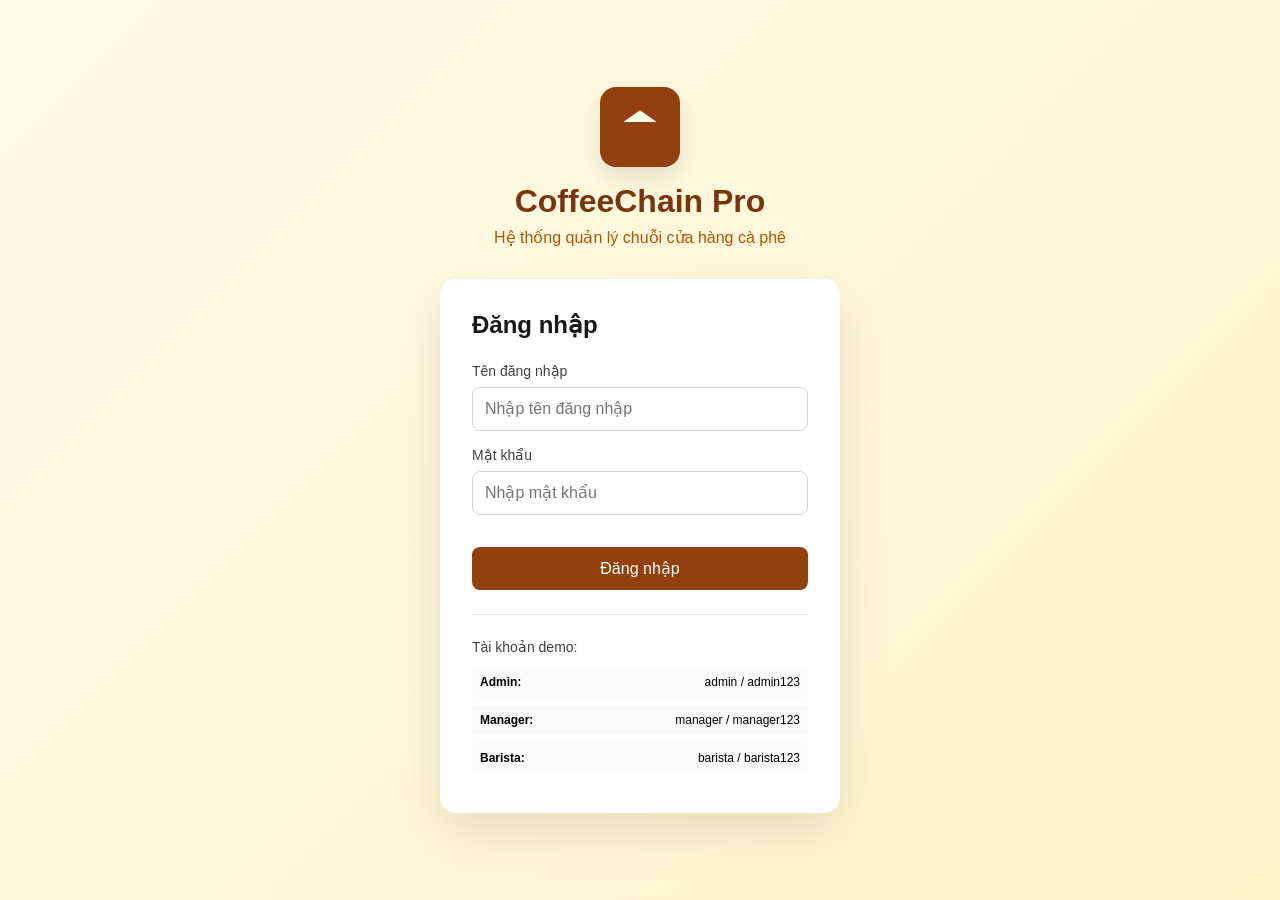
<file: index.html>
<!doctype html>
<html lang="vi">
  <head>
    <meta charset="UTF-8" />
    <meta name="viewport" content="width=device-width, initial-scale=1.0" />
    <title>CoffeeChain Pro Manager</title>
    <link rel="stylesheet" href="style.css" />
  </head>
  <body>
    <!-- Login Page -->
    <div id="loginPage" class="login-page">
      <div class="login-container">
        <div class="login-logo">
          <div class="login-logo-icon">
            <svg viewBox="0 0 24 24">
              <path
                d="M2 21h20M6 18V9M10 18V9M14 18V9M18 18V9M12 2L2 9h20L12 2z"
              />
            </svg>
          </div>
          <h1 class="login-title">CoffeeChain Pro</h1>
          <p class="login-subtitle">Hệ thống quản lý chuỗi cửa hàng cà phê</p>
        </div>
        <div class="login-card">
          <h2>Đăng nhập</h2>
          <div id="loginError" class="error-message hidden"></div>
          <form id="loginForm">
            <div class="form-group">
              <label>Tên đăng nhập</label>
              <input
                type="text"
                id="username"
                required
                placeholder="Nhập tên đăng nhập"
              />
            </div>
            <div class="form-group">
              <label>Mật khẩu</label>
              <input
                type="password"
                id="password"
                required
                placeholder="Nhập mật khẩu"
              />
            </div>
            <button type="submit" class="btn btn-primary">Đăng nhập</button>
          </form>
          <div class="demo-accounts">
            <p>Tài khoản demo:</p>
            <div class="demo-account">
              <span><strong>Admin:</strong></span>
              <span>admin / admin123</span>
            </div>
            <div class="demo-account">
              <span><strong>Manager:</strong></span>
              <span>manager / manager123</span>
            </div>
            <div class="demo-account">
              <span><strong>Barista:</strong></span>
              <span>barista / barista123</span>
            </div>
          </div>
        </div>
      </div>
    </div>

    <!-- Main App -->
    <div id="appContainer" class="app-container hidden">
      <!-- Sidebar -->
      <aside id="sidebar" class="sidebar">
        <div class="sidebar-header">
          <div class="sidebar-logo">
            <svg viewBox="0 0 24 24">
              <path
                d="M2 21h20M6 18V9M10 18V9M14 18V9M18 18V9M12 2L2 9h20L12 2z"
              />
            </svg>
          </div>
          <div class="sidebar-title">
            <h1>CoffeeChain</h1>
            <p>Pro Manager</p>
          </div>
        </div>
        <nav class="sidebar-nav" id="sidebarNav"></nav>
        <div class="sidebar-footer">
          <div class="user-info">
            <div class="user-avatar" id="userAvatar">AD</div>
            <div class="user-details">
              <h3 id="userName">Admin User</h3>
              <p id="userEmail">admin@coffee.com</p>
            </div>
          </div>
          <button class="btn-logout" onclick="app.logout()">
            <svg viewBox="0 0 24 24">
              <path d="M16 17l5-5m0 0l-5-5m5 5H9m0-13a9 9 0 100 18" />
            </svg>
            Đăng xuất
          </button>
        </div>
      </aside>

      <!-- Main Content -->
      <main class="main-content" id="mainContent"></main>

      <!-- Mobile Menu Button -->
      <button class="mobile-menu-btn" onclick="app.toggleSidebar()">☰</button>
    </div>
    <script src="app.js"></script>
  </body>
</html>
</file>
<file: style.css>
* {
  margin: 0;
  padding: 0;
  box-sizing: border-box;
}

:root {
  --amber-50: #fffbeb;
  --amber-100: #fef3c7;
  --amber-300: #fcd34d;
  --amber-700: #b45309;
  --amber-800: #92400e;
  --amber-900: #78350f;
  --amber-950: #451a03;
  --neutral-50: #fafafa;
  --neutral-100: #f5f5f5;
  --neutral-200: #e5e5e5;
  --neutral-300: #d4d4d4;
  --neutral-600: #525252;
  --neutral-700: #404040;
  --neutral-900: #171717;
}

body {
  font-family:
    -apple-system, BlinkMacSystemFont, "Segoe UI", Roboto, sans-serif;
  background: var(--neutral-50);
  overflow-x: hidden;
}

.hidden {
  display: none !important;
}

/* Login Page */
.login-page {
  min-height: 100vh;
  background: linear-gradient(
    135deg,
    var(--amber-50) 0%,
    var(--amber-100) 100%
  );
  display: flex;
  align-items: center;
  justify-content: center;
  padding: 20px;
}

.login-container {
  width: 100%;
  max-width: 400px;
}

.login-logo {
  text-align: center;
  margin-bottom: 2rem;
}

.login-logo-icon {
  width: 80px;
  height: 80px;
  background: var(--amber-800);
  border-radius: 16px;
  display: inline-flex;
  align-items: center;
  justify-content: center;
  margin-bottom: 1rem;
  box-shadow: 0 10px 25px rgba(0, 0, 0, 0.1);
}

.login-logo-icon svg {
  width: 40px;
  height: 40px;
  fill: var(--amber-50);
}

.login-title {
  font-size: 2rem;
  color: var(--amber-900);
  margin-bottom: 0.5rem;
}

.login-subtitle {
  color: var(--amber-700);
}

.login-card {
  background: white;
  border-radius: 16px;
  padding: 2rem;
  box-shadow: 0 20px 50px rgba(0, 0, 0, 0.1);
}

.login-card h2 {
  font-size: 1.5rem;
  margin-bottom: 1.5rem;
  color: var(--neutral-900);
}

.form-group {
  margin-bottom: 1rem;
}

.form-group label {
  display: block;
  font-size: 0.875rem;
  font-weight: 500;
  color: var(--neutral-700);
  margin-bottom: 0.5rem;
}

.form-group input {
  width: 100%;
  padding: 0.75rem;
  border: 1px solid var(--neutral-300);
  border-radius: 8px;
  font-size: 1rem;
  transition: all 0.2s;
}

.form-group input:focus {
  outline: none;
  border-color: var(--amber-800);
  box-shadow: 0 0 0 3px rgba(146, 64, 14, 0.1);
}

.btn {
  width: 100%;
  padding: 0.75rem;
  border: none;
  border-radius: 8px;
  font-size: 1rem;
  font-weight: 500;
  cursor: pointer;
  transition: all 0.2s;
}

.btn-primary {
  background: var(--amber-800);
  color: white;
  margin-top: 1rem;
}

.btn-primary:hover {
  background: var(--amber-900);
}

.btn-primary:disabled {
  background: var(--neutral-300);
  cursor: not-allowed;
}

.error-message {
  background: #fee;
  border: 1px solid #fcc;
  color: #c33;
  padding: 0.75rem;
  border-radius: 8px;
  margin-bottom: 1rem;
  font-size: 0.875rem;
}

.demo-accounts {
  margin-top: 1.5rem;
  padding-top: 1.5rem;
  border-top: 1px solid var(--neutral-200);
}

.demo-accounts p {
  font-size: 0.875rem;
  font-weight: 500;
  margin-bottom: 0.75rem;
  color: var(--neutral-700);
}

.demo-account {
  background: var(--neutral-50);
  padding: 0.5rem;
  border-radius: 4px;
  margin-bottom: 0.5rem;
  font-size: 0.75rem;
  display: flex;
  justify-content: space-between;
}

/* Main App Layout */
.app-container {
  display: flex;
  min-height: 100vh;
}

/* Sidebar */
.sidebar {
  width: 256px;
  background: linear-gradient(
    180deg,
    var(--amber-900) 0%,
    var(--amber-950) 100%
  );
  color: var(--amber-50);
  position: fixed;
  height: 100vh;
  left: 0;
  top: 0;
  transition: transform 0.3s;
  z-index: 1000;
}

.sidebar-header {
  padding: 1.5rem;
  border-bottom: 1px solid rgba(252, 211, 77, 0.2);
  display: flex;
  align-items: center;
  gap: 0.75rem;
}

.sidebar-logo svg {
  width: 32px;
  height: 32px;
  fill: var(--amber-300);
}

.sidebar-title h1 {
  font-size: 1.125rem;
  margin-bottom: 0.25rem;
}

.sidebar-title p {
  font-size: 0.75rem;
  color: var(--amber-300);
}

.sidebar-nav {
  padding: 1rem;
}

.nav-item {
  display: flex;
  align-items: center;
  gap: 0.75rem;
  padding: 0.75rem 1rem;
  border-radius: 8px;
  color: #fcd34d;
  text-decoration: none;
  cursor: pointer;
  transition: all 0.2s;
  margin-bottom: 0.25rem;
}

.nav-item:hover {
  background: rgba(180, 83, 9, 0.5);
  color: var(--amber-50);
}

.nav-item.active {
  background: var(--amber-800);
  color: var(--amber-50);
}

.nav-item svg {
  width: 20px;
  height: 20px;
  fill: currentColor;
}

.sidebar-footer {
  position: absolute;
  bottom: 0;
  left: 0;
  right: 0;
  padding: 1rem;
  border-top: 1px solid rgba(252, 211, 77, 0.2);
}

.user-info {
  display: flex;
  align-items: center;
  gap: 0.75rem;
  padding: 0.5rem 1rem;
  margin-bottom: 0.75rem;
}

.user-avatar {
  width: 40px;
  height: 40px;
  background: var(--amber-700);
  border-radius: 50%;
  display: flex;
  align-items: center;
  justify-content: center;
  font-weight: 500;
}

.user-details h3 {
  font-size: 0.875rem;
  margin-bottom: 0.25rem;
}

.user-details p {
  font-size: 0.75rem;
  color: var(--amber-300);
}

.btn-logout {
  display: flex;
  align-items: center;
  gap: 0.5rem;
  width: 100%;
  padding: 0.5rem 1rem;
  background: transparent;
  border: none;
  color: #fcd34d;
  border-radius: 8px;
  cursor: pointer;
  transition: all 0.2s;
}

.btn-logout:hover {
  background: rgba(180, 83, 9, 0.5);
  color: var(--amber-50);
}

.btn-logout svg {
  width: 20px;
  height: 20px;
  fill: currentColor;
}

/* Main Content */
.main-content {
  margin-left: 256px;
  flex: 1;
  padding: 2rem;
  width: calc(100% - 256px);
}

.page-header {
  margin-bottom: 1.5rem;
}

.page-header h1 {
  font-size: 1.875rem;
  color: var(--neutral-900);
  margin-bottom: 0.25rem;
}

.page-header p {
  color: var(--neutral-600);
}

.header-actions {
  display: flex;
  justify-content: space-between;
  align-items: center;
  margin-bottom: 1.5rem;
}

.btn-add {
  display: flex;
  align-items: center;
  gap: 0.5rem;
  padding: 0.5rem 1rem;
  background: var(--amber-800);
  color: white;
  border: none;
  border-radius: 8px;
  cursor: pointer;
  font-size: 0.875rem;
  font-weight: 500;
}

.btn-add:hover {
  background: var(--amber-900);
}

.btn-add svg {
  width: 20px;
  height: 20px;
  fill: currentColor;
}

/* Stats Cards */
.stats-grid {
  display: grid;
  grid-template-columns: repeat(auto-fit, minmax(240px, 1fr));
  gap: 1rem;
  margin-bottom: 1.5rem;
}

.stat-card {
  background: white;
  padding: 1.5rem;
  border-radius: 12px;
  border: 1px solid var(--neutral-200);
  box-shadow: 0 1px 3px rgba(0, 0, 0, 0.05);
}

.stat-card h3 {
  font-size: 0.875rem;
  color: var(--neutral-600);
  margin-bottom: 0.5rem;
}

.stat-card .value {
  font-size: 2rem;
  font-weight: bold;
  color: var(--neutral-900);
}

.stat-card .value.amber {
  color: var(--amber-800);
}

/* Cards */
.card {
  background: white;
  border-radius: 12px;
  border: 1px solid var(--neutral-200);
  box-shadow: 0 1px 3px rgba(0, 0, 0, 0.05);
  padding: 1.5rem;
  margin-bottom: 1.5rem;
}

.card h2 {
  font-size: 1.125rem;
  margin-bottom: 1rem;
  color: var(--neutral-900);
}

/* Table */
.table-container {
  overflow-x: auto;
}

table {
  width: 100%;
  border-collapse: collapse;
}

thead {
  background: var(--neutral-50);
  border-bottom: 1px solid var(--neutral-200);
}

th {
  text-align: left;
  padding: 0.75rem 1rem;
  font-size: 0.875rem;
  color: var(--neutral-600);
  font-weight: 500;
}

td {
  padding: 0.75rem 1rem;
  border-bottom: 1px solid var(--neutral-100);
  font-size: 0.875rem;
}

tr:hover {
  background: var(--neutral-50);
}

.badge {
  display: inline-block;
  padding: 0.25rem 0.75rem;
  border-radius: 9999px;
  font-size: 0.75rem;
  font-weight: 500;
}

.badge-green {
  background: #dcfce7;
  color: #166534;
}

.badge-yellow {
  background: #fef3c7;
  color: #92400e;
}

.badge-blue {
  background: #dbeafe;
  color: #1e40af;
}

.badge-red {
  background: #fee2e2;
  color: #991b1b;
}

/* POS Grid */
.pos-layout {
  display: grid;
  grid-template-columns: 1fr 400px;
  gap: 1.5rem;
}

.products-grid {
  display: grid;
  grid-template-columns: repeat(auto-fill, minmax(150px, 1fr));
  gap: 1rem;
}

.product-card {
  background: white;
  border: 1px solid var(--neutral-200);
  border-radius: 12px;
  padding: 1rem;
  cursor: pointer;
  transition: all 0.2s;
}

.product-card:hover {
  box-shadow: 0 4px 12px rgba(0, 0, 0, 0.1);
}

.product-image {
  width: 100%;
  aspect-ratio: 1;
  background: var(--amber-50);
  border-radius: 8px;
  margin-bottom: 0.75rem;
  display: flex;
  align-items: center;
  justify-content: center;
  font-size: 3rem;
}

.product-name {
  font-weight: 500;
  font-size: 0.875rem;
  margin-bottom: 0.25rem;
}

.product-category {
  font-size: 0.75rem;
  color: var(--neutral-600);
  margin-bottom: 0.5rem;
}

.product-price {
  font-weight: 600;
  color: var(--amber-800);
}

.cart-panel {
  background: white;
  border-radius: 12px;
  border: 1px solid var(--neutral-200);
  padding: 1.5rem;
  height: fit-content;
  position: sticky;
  top: 2rem;
}

.cart-items {
  max-height: 400px;
  overflow-y: auto;
  margin-bottom: 1rem;
}

.cart-item {
  display: flex;
  align-items: center;
  gap: 0.75rem;
  padding: 0.75rem;
  background: var(--neutral-50);
  border-radius: 8px;
  margin-bottom: 0.75rem;
}

.cart-item-info {
  flex: 1;
}

.cart-item-name {
  font-weight: 500;
  font-size: 0.875rem;
}

.cart-item-price {
  font-size: 0.75rem;
  color: var(--neutral-600);
}

.cart-item-controls {
  display: flex;
  align-items: center;
  gap: 0.5rem;
}

.btn-qty {
  width: 28px;
  height: 28px;
  border: 1px solid var(--neutral-300);
  background: white;
  border-radius: 4px;
  cursor: pointer;
  display: flex;
  align-items: center;
  justify-content: center;
}

.btn-qty:hover {
  background: var(--neutral-100);
}

.cart-total {
  background: var(--amber-50);
  padding: 1rem;
  border-radius: 8px;
  margin-bottom: 1rem;
}

.cart-total-row {
  display: flex;
  justify-content: space-between;
  align-items: center;
}

.cart-total-label {
  font-weight: 600;
}

.cart-total-value {
  font-size: 1.5rem;
  font-weight: bold;
  color: var(--amber-800);
}

/* Modal */
.modal-overlay {
  position: fixed;
  inset: 0;
  background: rgba(0, 0, 0, 0.5);
  display: flex;
  align-items: center;
  justify-content: center;
  z-index: 2000;
  padding: 1rem;
}

.modal {
  background: white;
  border-radius: 12px;
  padding: 1.5rem;
  max-width: 500px;
  width: 100%;
  max-height: 90vh;
  overflow-y: auto;
}

.modal-header {
  display: flex;
  justify-content: space-between;
  align-items: center;
  margin-bottom: 1.5rem;
}

.modal-header h2 {
  font-size: 1.25rem;
}

.btn-close {
  background: none;
  border: none;
  font-size: 1.5rem;
  cursor: pointer;
  color: var(--neutral-600);
}

.modal-footer {
  display: flex;
  gap: 0.75rem;
  margin-top: 1.5rem;
}

.btn-secondary {
  flex: 1;
  padding: 0.75rem;
  border: 1px solid var(--neutral-300);
  background: white;
  border-radius: 8px;
  cursor: pointer;
}

.btn-secondary:hover {
  background: var(--neutral-50);
}

/* Filters */
.filters {
  display: flex;
  gap: 0.5rem;
  margin-bottom: 1.5rem;
  overflow-x: auto;
  padding-bottom: 0.5rem;
}

.filter-btn {
  padding: 0.5rem 1rem;
  border: 1px solid var(--neutral-200);
  background: white;
  border-radius: 8px;
  cursor: pointer;
  white-space: nowrap;
  font-size: 0.875rem;
}

.filter-btn.active {
  background: var(--amber-800);
  color: white;
  border-color: var(--amber-800);
}

.filter-btn:hover:not(.active) {
  background: var(--neutral-50);
}

/* Responsive */
@media (max-width: 1024px) {
  .sidebar {
    transform: translateX(-100%);
  }

  .sidebar.open {
    transform: translateX(0);
  }

  .main-content {
    margin-left: 0;
    width: 100%;
  }

  .pos-layout {
    grid-template-columns: 1fr;
  }

  .cart-panel {
    position: static;
  }
}

@media (max-width: 640px) {
  .stats-grid {
    grid-template-columns: 1fr;
  }

  .products-grid {
    grid-template-columns: repeat(2, 1fr);
  }
}

/* Mobile Menu Button */
.mobile-menu-btn {
  display: none;
  position: fixed;
  bottom: 1rem;
  right: 1rem;
  width: 56px;
  height: 56px;
  background: var(--amber-800);
  color: white;
  border: none;
  border-radius: 50%;
  box-shadow: 0 4px 12px rgba(0, 0, 0, 0.15);
  cursor: pointer;
  z-index: 999;
}

@media (max-width: 1024px) {
  .mobile-menu-btn {
    display: block;
  }
}
</file>
